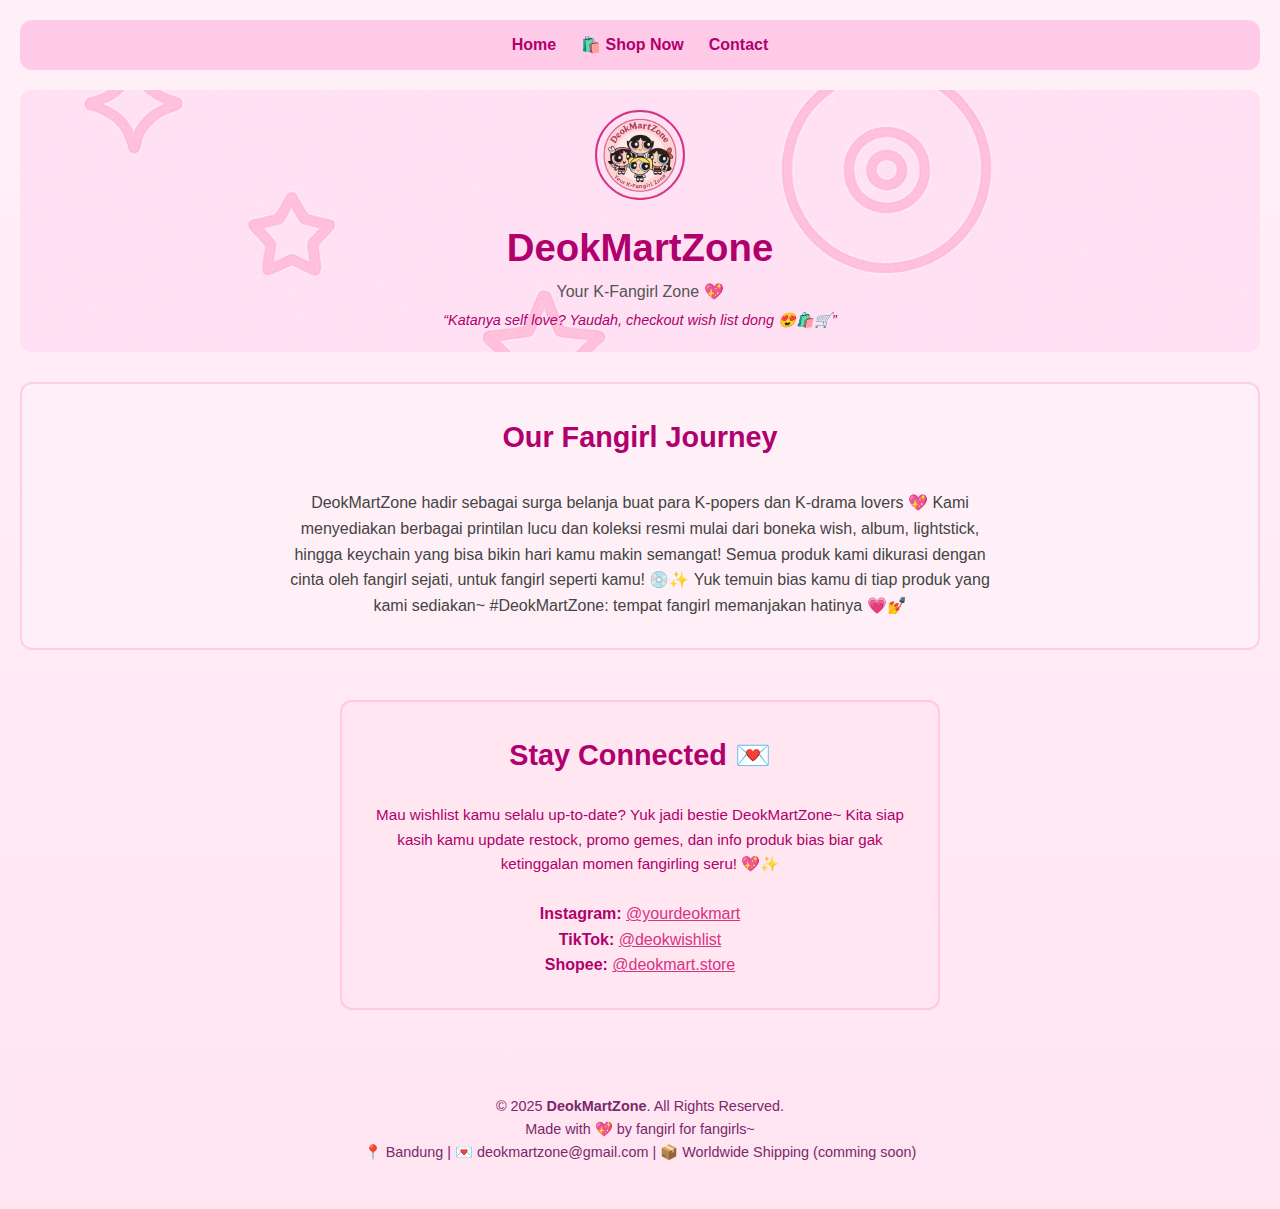
<file: index.html>
<!DOCTYPE html>
<html lang="en">
<head>
  <meta charset="UTF-8" />
  <meta name="viewport" content="width=device-width, initial-scale=1.0"/>
  <title>DeokMartZone</title>
  <style>
    * {
      margin: 0; padding: 0; box-sizing: border-box;
      font-family: 'Segoe UI', Tahoma, Geneva, Verdana, sans-serif;
    }
    body {
      background: linear-gradient(to bottom, #fff0f8, #ffe6f0);
      color: #333;
      line-height: 1.6;
      padding: 20px;
    }
    .navbar {
      background-color: #ffcae8;
      padding: 12px 20px;
      border-radius: 12px;
      margin-bottom: 20px;
      text-align: center;
    }
    .navbar ul {
      list-style: none;
      display: flex;
      justify-content: center;
      flex-wrap: wrap;
      gap: 25px;
    }
    .navbar a {
      text-decoration: none;
      color: #b0006d;
      font-weight: bold;
      font-size: 1em;
      transition: color 0.3s ease;
    }
    .navbar a:hover {
      color: #d63384;
    }
    header {
      text-align: center;
      background-color: #ffd9ec;
      padding: 20px;
      border-radius: 12px;
      background-image: url("header.png");
      background-size: cover;
      background-repeat: no-repeat;
      background-position: center;
      margin-bottom: 30px;
    }
    header img.logo {
      width: 90px;
      height: 90px;
      object-fit: cover;
      border-radius: 50%;
      border: 2px solid #d63384;
      margin-bottom: 10px;
    }
    header h1 {
      font-size: 2.4em;
      color: #b0006d;
    }
    header p {
      font-size: 1em;
      color: #555;
    }
    .tagline-quote {
      font-size: 0.9em;
      color: #b0006d;
      margin-top: 5px;
      font-style: italic;
    }
    .about {
      background-color: #fff0f7;
      padding: 30px 20px;
      border: 2px solid #ffcde6;
      border-radius: 12px;
      margin-bottom: 40px;
    }
    h2 {
      text-align: center;
      color: #b0006d;
      margin-bottom: 30px;
      font-size: 1.8em;
    }
    footer {
      margin-top: 60px;
      padding: 25px 20px;
      text-align: center;
      background-color: #ffe4f2;
      border-radius: 12px;
      color: #7a296b;
      font-size: 0.9em;
    }
    @media (max-width: 768px) {
      header h1 { font-size: 1.9em; }
    }
  </style>
</head>
<body>

<!-- 🩷 NAVIGATION BAR -->
<nav class="navbar">
  <ul>
    <li><a href="index.html">Home</a></li>
    <li><a href="produk.html">🛍️ Shop Now</a></li>
    <li><a href="#kontak">Contact</a></li>
  </ul>
</nav>

<!-- 🩷 HERO SECTION -->
<header>
  <img src="deokmartzone logo.png" alt="Logo" class="logo">
  <h1>DeokMartZone</h1>
  <p>Your K-Fangirl Zone 💖</p>
  <p class="tagline-quote">“Katanya self love? Yaudah, checkout wish list dong 😍🛍️🛒”</p>
</header>

<!-- 🪄 ABOUT SECTION -->
<section class="about">
  <h2>Our Fangirl Journey</h2>
  <p style="max-width: 700px; margin: auto; text-align: center; font-size: 1em; color: #444;">
    DeokMartZone hadir sebagai surga belanja buat para K-popers dan K-drama lovers 💖  
    Kami menyediakan berbagai printilan lucu dan koleksi resmi mulai dari boneka wish, album, lightstick, hingga keychain yang bisa bikin hari kamu makin semangat!  
    Semua produk kami dikurasi dengan cinta oleh fangirl sejati, untuk fangirl seperti kamu! 💿✨  
    Yuk temuin bias kamu di tiap produk yang kami sediakan~ #DeokMartZone: tempat fangirl memanjakan hatinya 💗💅
  </p>
</section>

<!-- 💌 Stay Connected -->
<section id="kontak" style="max-width: 600px; margin: 50px auto; background-color: #ffe6f0; border: 2px solid #ffc9e4; border-radius: 12px; padding: 30px; text-align: center;">
  <h2 style="color: #b0006d; margin-bottom: 25px;">Stay Connected 💌</h2>
  <p style="color: #b0006d; font-size: 0.95em; margin-bottom: 25px;">
    Mau wishlist kamu selalu up-to-date? Yuk jadi bestie DeokMartZone~  
    Kita siap kasih kamu update restock, promo gemes, dan info produk bias biar gak ketinggalan momen fangirling seru! 💖✨
  </p>
  <p><strong style="color: #b0006d;">Instagram:</strong> <a href="https://instagram.com/deokmartzone" style="color:#d63384;">@yourdeokmart</a></p>
  <p><strong style="color: #b0006d;">TikTok:</strong> <a href="https://tiktok.com/@deokmartzone" style="color:#d63384;">@deokwishlist</a></p>
  <p><strong style="color: #b0006d;">Shopee:</strong> <a href="https://shopee.co.id/deokmartzone" style="color:#d63384;">@deokmart.store</a></p>
</section>

<!-- 🧸 FOOTER -->
<footer>
  <p>&copy; 2025 <strong>DeokMartZone</strong>. All Rights Reserved.</p>
  <p>Made with 💖 by fangirl for fangirls~</p>
  <p>📍 Bandung | 💌 deokmartzone@gmail.com | 📦 Worldwide Shipping (comming soon)</p>
</footer>

</body>
</html>
</file>
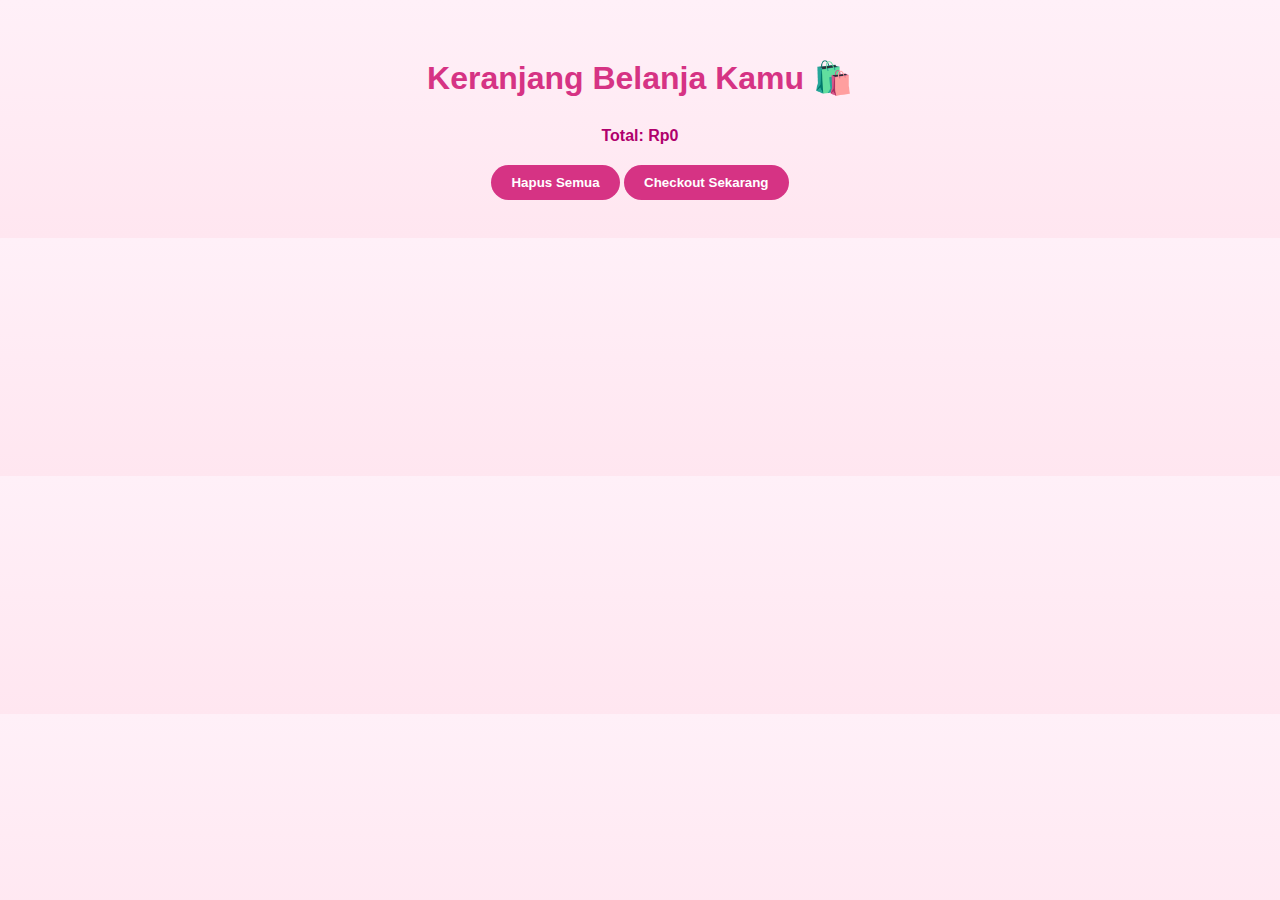
<file: checkout.html>
<!DOCTYPE html>
<html lang="id">
<head>
  <meta charset="UTF-8">
  <title>Checkout - DeokMartZone</title>
  <style>
    body {
      font-family: 'Segoe UI', sans-serif;
      background: linear-gradient(to bottom, #fff0f8, #ffe6f0);
      padding: 30px;
      color: #b0006d;
    }
    h1 {
      text-align: center;
      color: #d63384;
    }
    ul {
      list-style: none;
      padding: 0;
      margin-top: 30px;
    }
    li {
      background: white;
      padding: 12px;
      margin-bottom: 10px;
      border-radius: 12px;
      border: 2px solid #ffbee8;
      display: flex;
      justify-content: space-between;
      align-items: center;
    }
    .total {
      text-align: center;
      font-weight: bold;
      margin: 20px 0;
    }
    .btn {
      padding: 10px 20px;
      border: none;
      background: #d63384;
      color: white;
      border-radius: 20px;
      cursor: pointer;
      font-weight: bold;
    }
    .btn:hover {
      background: #b0006d;
    }
  </style>
</head>
<body>
  <h1>Keranjang Belanja Kamu 🛍️</h1>
  <ul id="checkout-items"></ul>
  <div class="total" id="checkout-total">Total: Rp0</div>
  <div style="text-align: center;">
    <button class="btn" onclick="clearCart()">Hapus Semua</button>
    <button class="btn" onclick="checkoutNow()">Checkout Sekarang</button>
  </div>

  <script>
    const cart = JSON.parse(localStorage.getItem("cart")) || [];
    const checkoutList = document.getElementById("checkout-items");
    const checkoutTotal = document.getElementById("checkout-total");

    let total = 0;

    cart.forEach((item, index) => {
      const li = document.createElement("li");
      li.innerHTML = `
        <span>${item.name} - Rp${item.price.toLocaleString()}</span>
        <button onclick="removeItem(${index})" class="btn">Hapus</button>
      `;
      checkoutList.appendChild(li);
      total += item.price;
    });

    checkoutTotal.textContent = `Total: Rp${total.toLocaleString()}`;

    function removeItem(index) {
      cart.splice(index, 1);
      localStorage.setItem("cart", JSON.stringify(cart));
      location.reload();
    }

    function clearCart() {
      localStorage.removeItem("cart");
      location.reload();
    }

    function checkoutNow() {
      alert("🎉 Checkout berhasil! Terima kasih sudah belanja di DeokMartZone!");
      localStorage.removeItem("cart");
      window.location.href = "success.html";
    }
  </script>
</body>
</html>
</file>
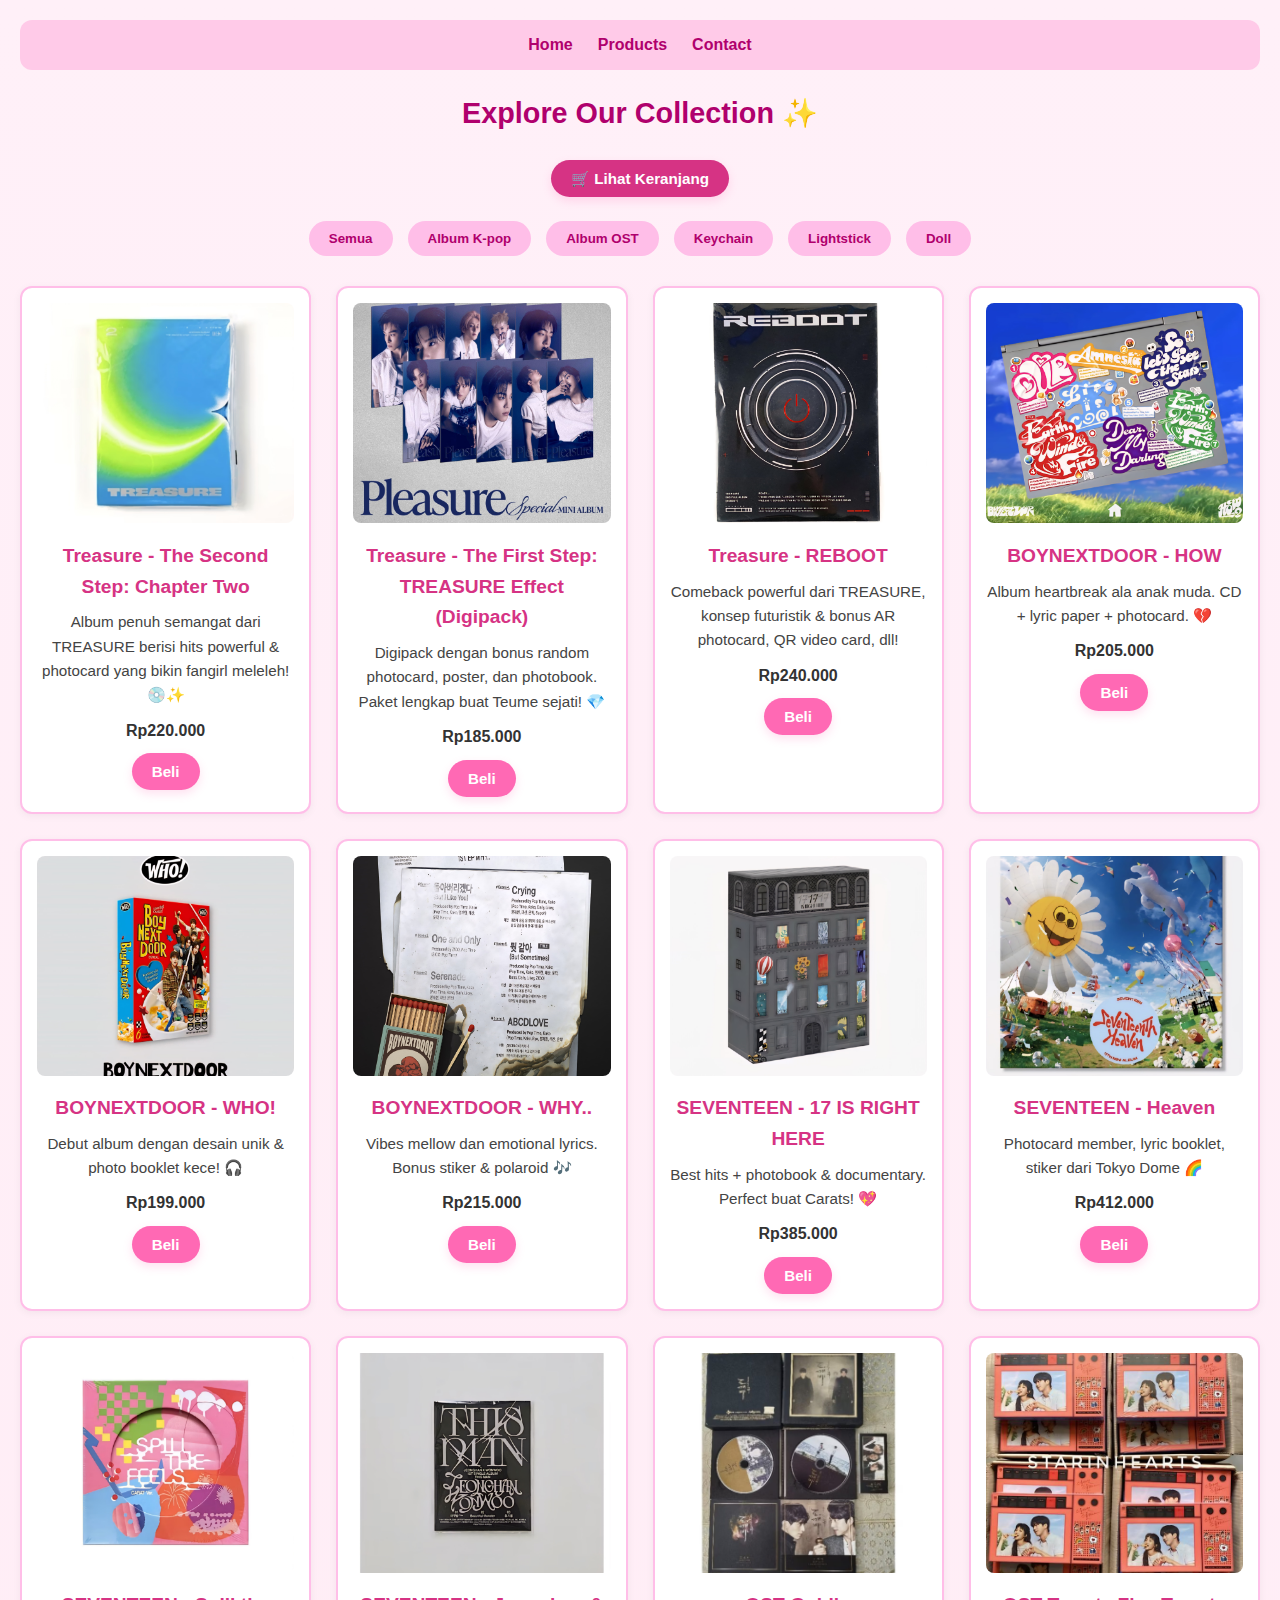
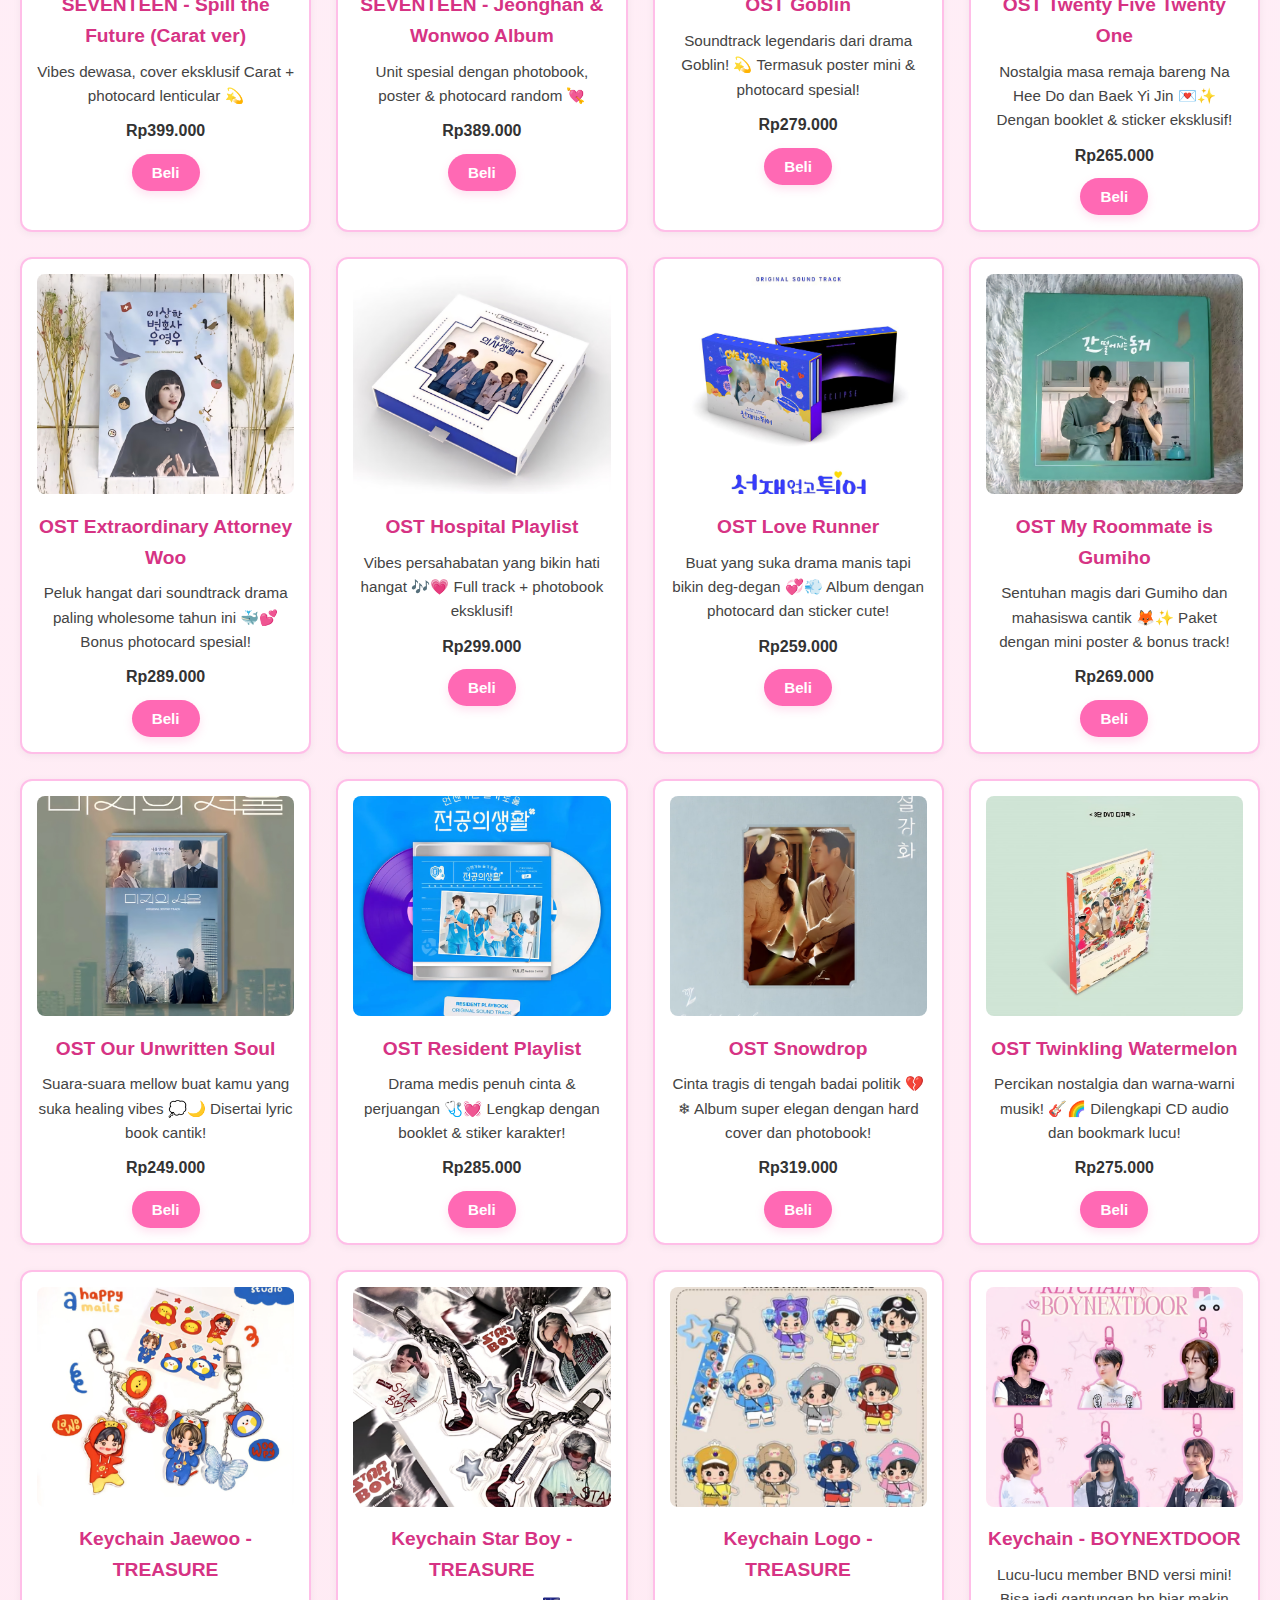
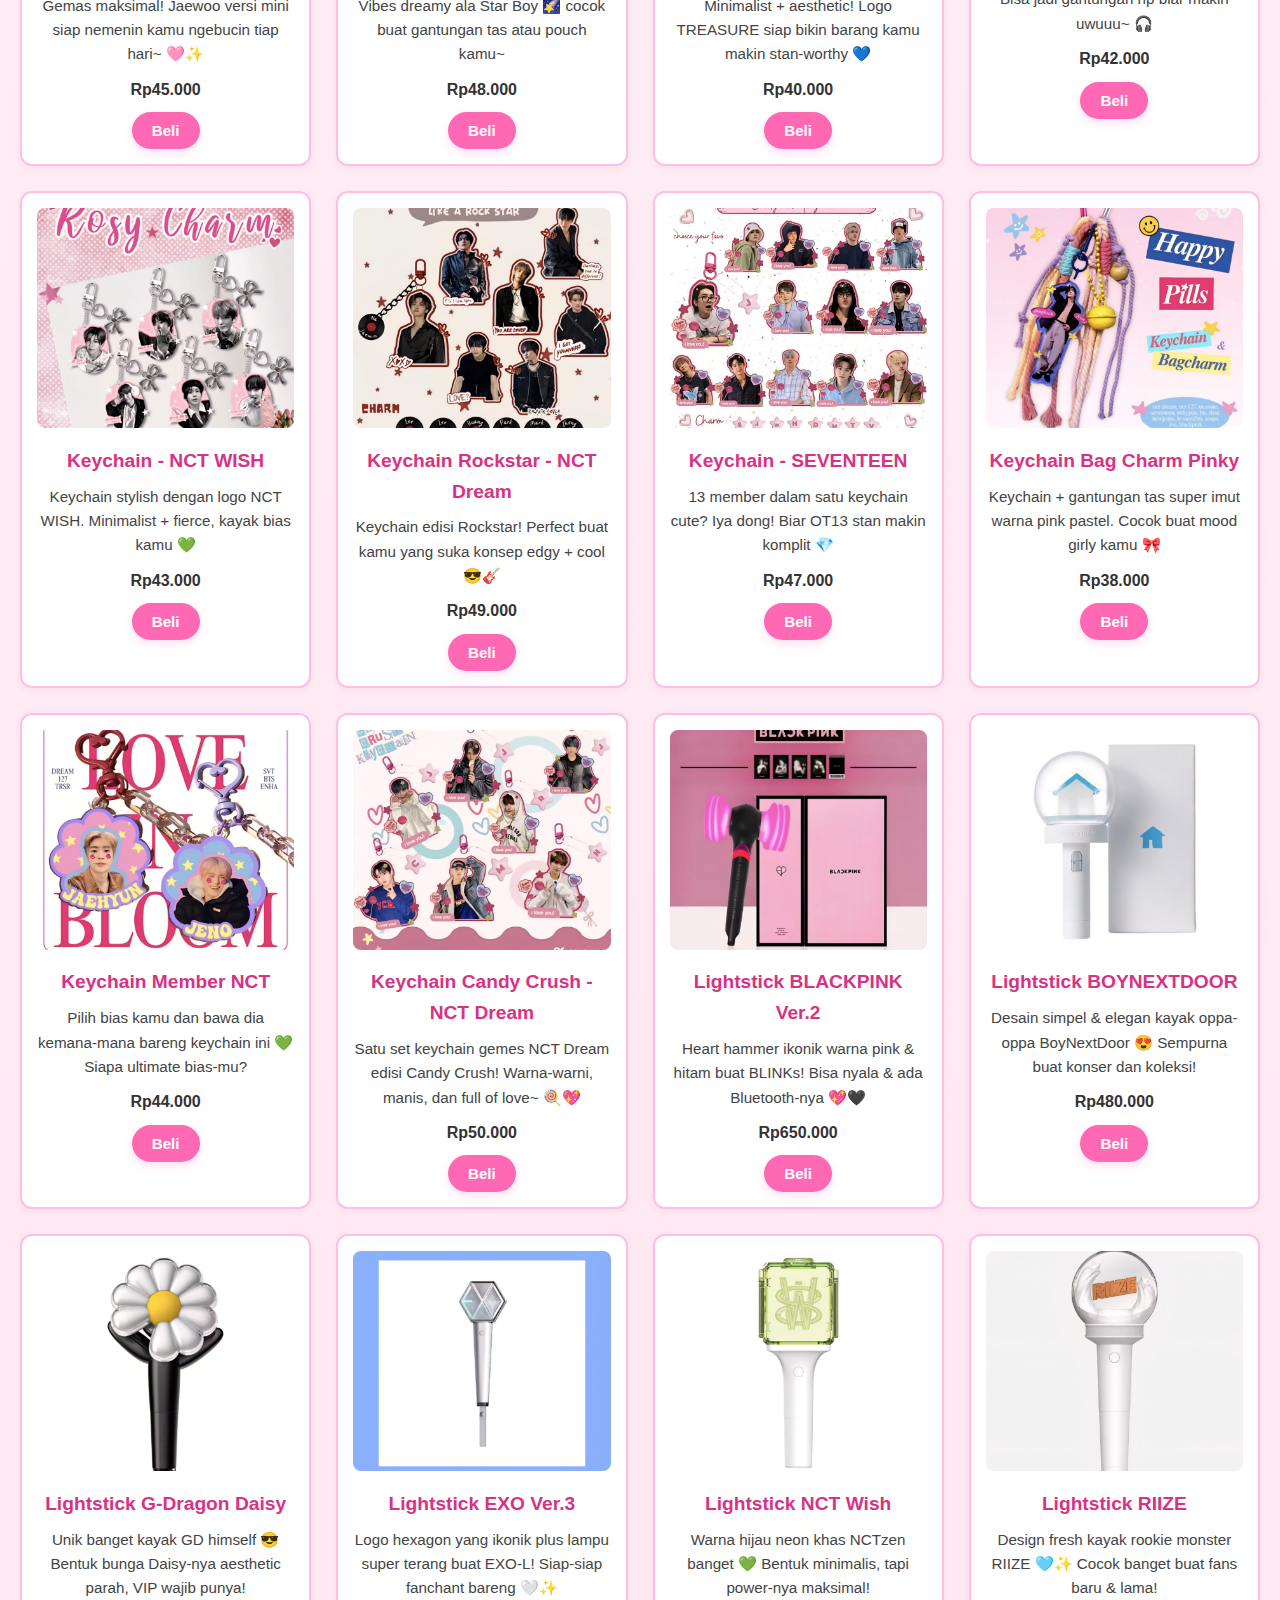
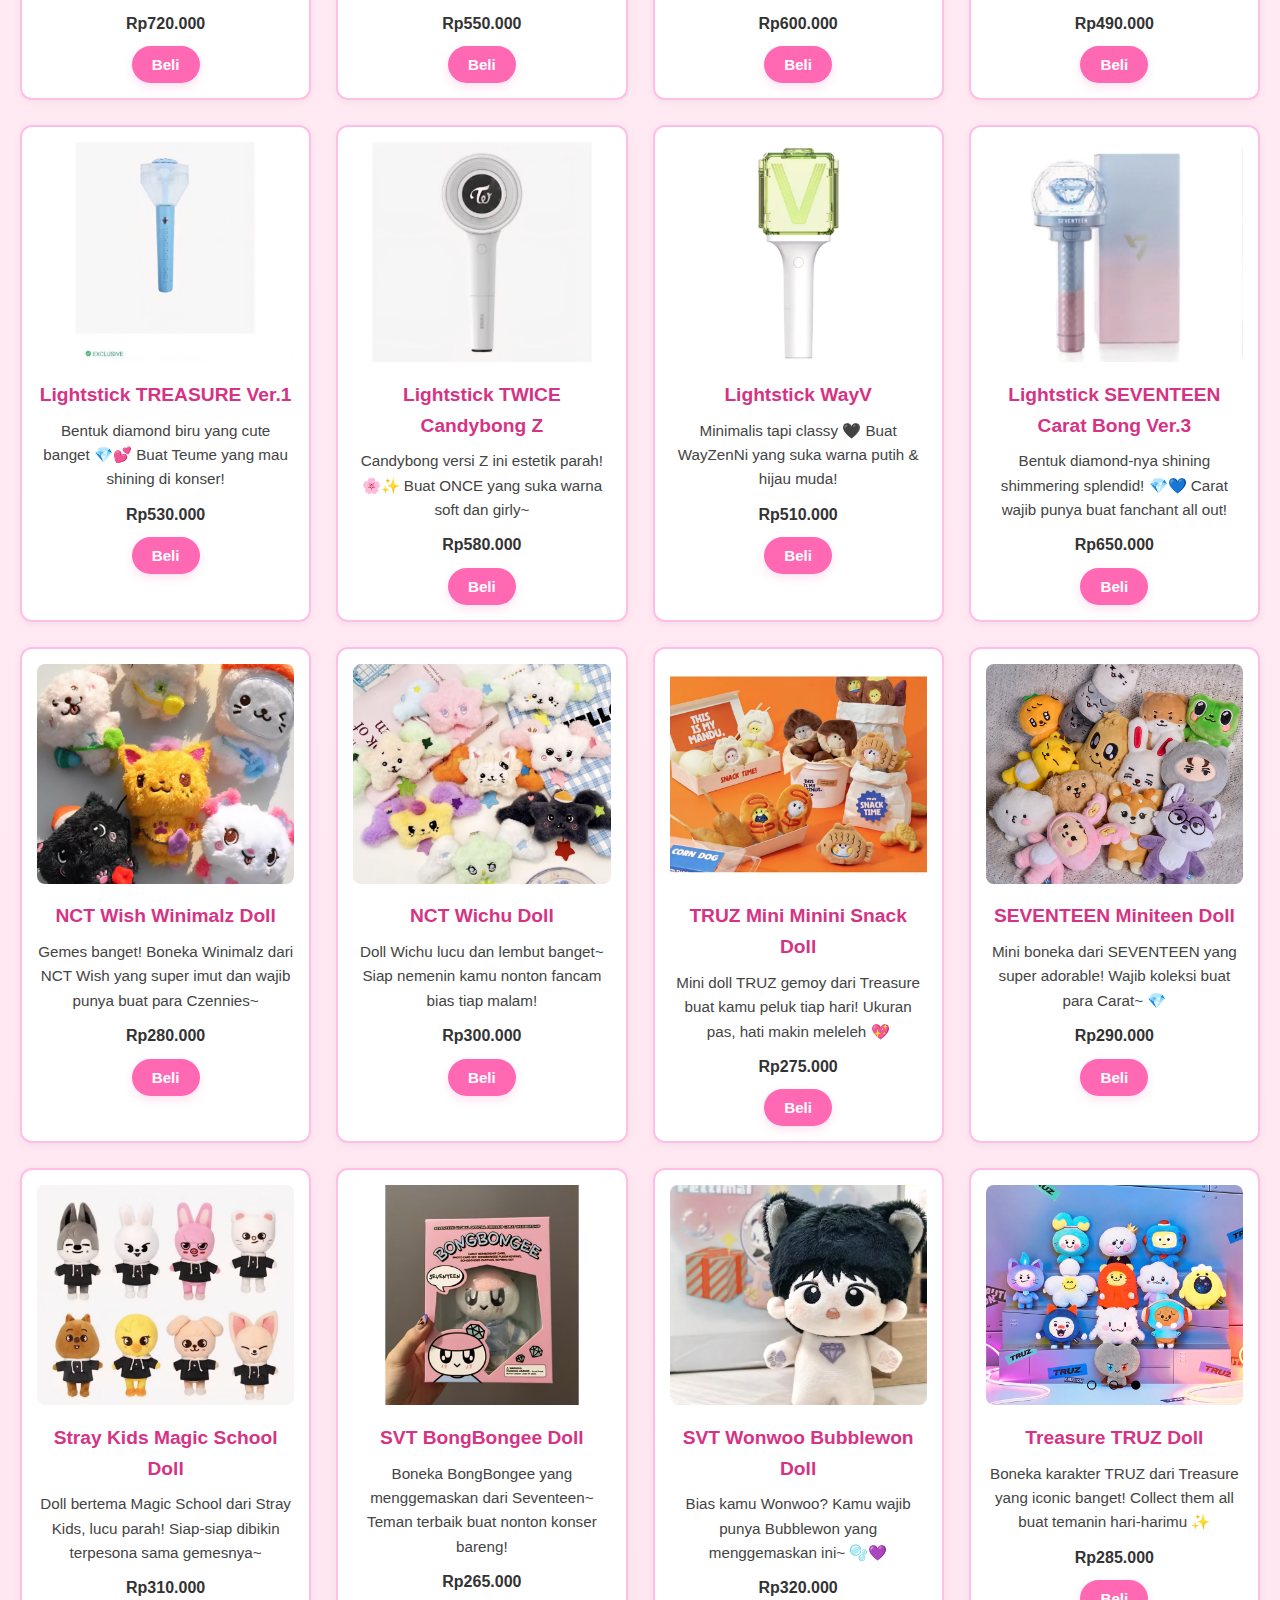
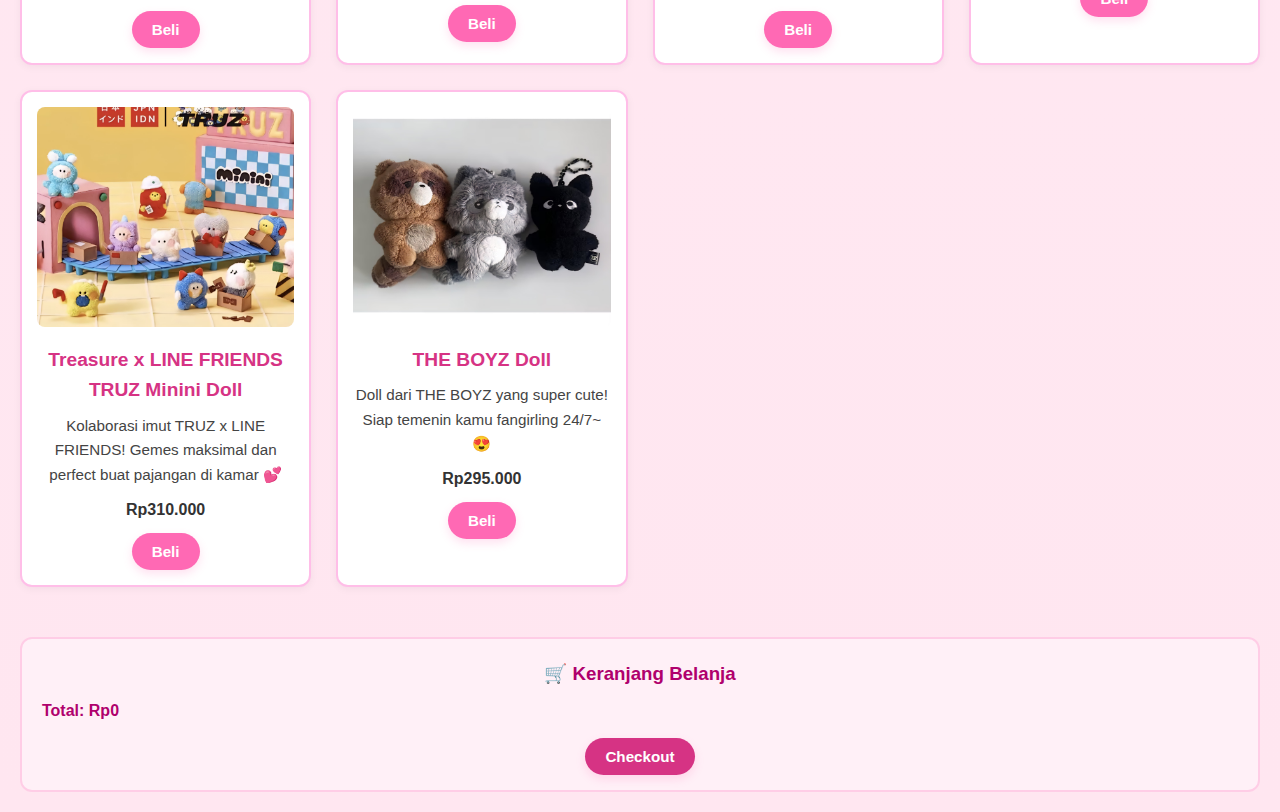
<file: produk.html>
<!DOCTYPE html>
<html lang="en">
<head>
  <meta charset="UTF-8" />
  <meta name="viewport" content="width=device-width, initial-scale=1.0"/>
  <title>DeokMartZone</title>
  <style>
       * {
      margin: 0; padding: 0; box-sizing: border-box;
      font-family: 'Segoe UI', Tahoma, Geneva, Verdana, sans-serif;
    }
    body {
      background: linear-gradient(to bottom, #fff0f8, #ffe6f0);
      color: #333;
      line-height: 1.6;
      padding: 20px;
    }
    .navbar {
      background-color: #ffcae8;
      padding: 12px 20px;
      border-radius: 12px;
      margin-bottom: 20px;
      text-align: center;
    }
    .navbar ul {
      list-style: none;
      display: flex;
      justify-content: center;
      flex-wrap: wrap;
      gap: 25px;
    }
    .navbar a {
      text-decoration: none;
      color: #b0006d;
      font-weight: bold;
      font-size: 1em;
      transition: color 0.3s ease;
    }
    .navbar a:hover {
      color: #d63384;
    }
    header {
      text-align: center;
      background-color: #ffd9ec;
      padding: 20px;
      border-radius: 12px;
      background-image: url("header.png");
      background-size: cover;
      background-repeat: no-repeat;
      background-position: center;
      margin-bottom: 30px;
    }
    header img.logo {
      width: 90px;
      height: 90px;
      object-fit: cover;
      border-radius: 50%;
      border: 2px solid #d63384;
      margin-bottom: 10px;
    }
    header h1 {
      font-size: 2.4em;
      color: #b0006d;
    }
    header p {
      font-size: 1em;
      color: #555;
    }
    .tagline-quote {
      font-size: 0.9em;
      color: #b0006d;
      margin-top: 5px;
      font-style: italic;
    }
    .about {
      background-color: #fff0f7;
      padding: 30px 20px;
      border: 2px solid #ffcde6;
      border-radius: 12px;
      margin-bottom: 40px;
    }
    h2 {
      text-align: center;
      color: #b0006d;
      margin-bottom: 30px;
      font-size: 1.8em;
    }
    .filter-buttons {
      display: flex;
      justify-content: center;
      flex-wrap: wrap;
      gap: 15px;
      margin: 30px 0;
    }
    .filter-buttons button {
      background-color: #ffbee8;
      border: none;
      padding: 10px 20px;
      border-radius: 20px;
      font-weight: bold;
      color: #b0006d;
      cursor: pointer;
      transition: background 0.3s ease;
    }
    .filter-buttons button:hover {
      background-color: #d63384;
      color: white;
    }
    #featured-products {
      display: grid;
      grid-template-columns: repeat(auto-fit, minmax(260px, 1fr));
      gap: 25px;
    }
    .product {
      background-color: #fff;
      border: 2px solid #ffbee8;
      padding: 15px;
      border-radius: 12px;
      text-align: center;
      box-shadow: 0 2px 8px rgba(0, 0, 0, 0.05);
      transition: transform 0.3s ease;
    }
    .product:hover {
      transform: scale(1.02);
    }
    .product img {
      width: 100%;
      height: 220px;
      object-fit: cover;
      border-radius: 8px;
      margin-bottom: 10px;
    }
    .product h3 {
      font-size: 1.2em;
      color: #d63384;
      margin-bottom: 8px;
    }
    .product p {
      font-size: 0.95em;
      margin-bottom: 10px;
      color: #444;
    }
    .product span {
      display: block;
      font-weight: bold;
      color: #333;
      margin-bottom: 10px;
    }
    .button {
      background-color: #ff69b4; /* Pink pastel */
      color: white;
      border: none;
      padding: 10px 20px;
      border-radius: 25px;
      font-weight: bold;
      cursor: pointer;
      font-size: 0.95em;
      box-shadow: 0 4px 10px rgba(255, 105, 180, 0.2);
      transition: background-color 0.3s, transform 0.2s ease;
    }
    .button:hover {
      background-color: #e0449b;
      transform: scale(1.05);
    }

    footer {
      margin-top: 60px;
      padding: 25px 20px;
      text-align: center;
      background-color: #ffd9ec;
      border-radius: 12px;
      color: #b0006d;
      font-size: 0.9em;
    }
    @media (max-width: 768px) {
      header h1 { font-size: 1.9em; }
      .product p { font-size: 0.9em; }
    }
  </style>
</head>
<body>

  <!-- NAVBAR -->
  <nav class="navbar">
    <ul>
      <li><a href="index.html">Home</a></li>
      <li><a href="#featured-products">Products</a></li>
      <li><a href="index.html#kontak">Contact</a></li>
    </ul>
  </nav>

  <!-- TITLE -->
  <h2>Explore Our Collection ✨</h2>

  <div style="text-align: center; margin-bottom: 20px;">
  <a href="checkout.html" class="button" style="background-color: #d63384; color: white; padding: 10px 20px; border-radius: 20px; text-decoration: none; font-weight: bold;">
    🛒 Lihat Keranjang
  </a>
</div>

  <!-- FILTER BUTTONS -->
  <div class="filter-buttons">
    <button onclick="filterProducts('all')">Semua</button>
    <button onclick="filterProducts('album')">Album K-pop</button>
    <button onclick="filterProducts('album ost')">Album OST</button>
    <button onclick="filterProducts('keychain')">Keychain</button>
    <button onclick="filterProducts('lightstick')">Lightstick</button>
    <button onclick="filterProducts('doll')">Doll</button>
  </div>

  <!-- PRODUK LIST -->
   <section id="featured-products">

  <!-- 💿 Album K-Pop -->
   <div class="product" data-category="album">
  <img src="album treasure chapter two.jpg" alt="Treasure Chapter Two" />
  <h3>Treasure - The Second Step: Chapter Two</h3>
  <p>Album penuh semangat dari TREASURE berisi hits powerful & photocard yang bikin fangirl meleleh! 💿✨</p>
  <span>Rp220.000</span>
  <button class="button" onclick="addToCart('Treasure - The Second Step: Chapter Two', 220000)">Beli</button>
</div>

<div class="product" data-category="album">
  <img src="album treasure pleasure digipack .jpg" alt="Treasure Pleasure" />
  <h3>Treasure - The First Step: TREASURE Effect (Digipack)</h3>
  <p>Digipack dengan bonus random photocard, poster, dan photobook. Paket lengkap buat Teume sejati! 💎</p>
  <span>Rp185.000</span>
  <button class="button" onclick="addToCart('Treasure - The First Step (Digipack)', 185000)">Beli</button>
</div>

<div class="product" data-category="album">
  <img src="album treasure reboot.jpg" alt="Treasure Reboot" />
  <h3>Treasure - REBOOT</h3>
  <p>Comeback powerful dari TREASURE, konsep futuristik & bonus AR photocard, QR video card, dll!</p>
  <span>Rp240.000</span>
  <button class="button" onclick="addToCart('Treasure - REBOOT', 240000)">Beli</button>
</div>

<div class="product" data-category="album">
  <img src="boynextdoor how.jpg" alt="BOYNEXTDOOR HOW" />
  <h3>BOYNEXTDOOR - HOW</h3>
  <p>Album heartbreak ala anak muda. CD + lyric paper + photocard. 💔</p>
  <span>Rp205.000</span>
  <button class="button" onclick="addToCart('BOYNEXTDOOR - HOW', 205000)">Beli</button>
</div>

<div class="product" data-category="album">
  <img src="boynextdoor who.jpg" alt="BOYNEXTDOOR WHO" />
  <h3>BOYNEXTDOOR - WHO!</h3>
  <p>Debut album dengan desain unik & photo booklet kece! 🎧</p>
  <span>Rp199.000</span>
  <button class="button" onclick="addToCart('BOYNEXTDOOR - WHO!', 199000)">Beli</button>
</div>

<div class="product" data-category="album">
  <img src="album boynextdoor why.jpg" alt="BOYNEXTDOOR WHY" />
  <h3>BOYNEXTDOOR - WHY..</h3>
  <p>Vibes mellow dan emotional lyrics. Bonus stiker & polaroid 🎶</p>
  <span>Rp215.000</span>
  <button class="button" onclick="addToCart('BOYNEXTDOOR - WHY..', 215000)">Beli</button>
</div>

<div class="product" data-category="album">
  <img src="seventeen '17 is right here'.jpg" alt="SEVENTEEN 17 is Right Here" />
  <h3>SEVENTEEN - 17 IS RIGHT HERE</h3>
  <p>Best hits + photobook & documentary. Perfect buat Carats! 💖</p>
  <span>Rp385.000</span>
  <button class="button" onclick="addToCart('SEVENTEEN - 17 IS RIGHT HERE', 385000)">Beli</button>
</div>

<div class="product" data-category="album">
  <img src="seventeen heaven .jpg" alt="SEVENTEEN Heaven" />
  <h3>SEVENTEEN - Heaven</h3>
  <p>Photocard member, lyric booklet, stiker dari Tokyo Dome 🌈</p>
  <span>Rp412.000</span>
  <button class="button" onclick="addToCart('SEVENTEEN - Heaven', 412000)">Beli</button>
</div>

<div class="product" data-category="album">
  <img src="spill the future carat ver.jpg" alt="SEVENTEEN Carat Version" />
  <h3>SEVENTEEN - Spill the Future (Carat ver)</h3>
  <p>Vibes dewasa, cover eksklusif Carat + photocard lenticular 💫</p>
  <span>Rp399.000</span>
  <button class="button" onclick="addToCart('SEVENTEEN - Spill the Future (Carat ver)', 399000)">Beli</button>
</div>

<div class="product" data-category="album">
  <img src="album jxw.jpg" alt="Jeonghan & Wonwoo Album" />
  <h3>SEVENTEEN - Jeonghan & Wonwoo Album</h3>
  <p>Unit spesial dengan photobook, poster & photocard random 💘</p>
  <span>Rp389.000</span>
  <button class="button" onclick="addToCart('SEVENTEEN - Jeonghan & Wonwoo Album', 389000)">Beli</button>
</div>

  <!-- 💿 Album OST -->
   <div class="product" data-category="album ost">
  <img src="album ost goblin.jpg" alt="OST Goblin">
  <h3>OST Goblin</h3>
  <p>Soundtrack legendaris dari drama Goblin! 💫 Termasuk poster mini & photocard spesial!</p>
  <span>Rp279.000</span>
  <button class="button" onclick="addToCart('OST Goblin', 279000)">Beli</button>
</div>

<div class="product" data-category="album ost">
  <img src="album ost 2521.jpg" alt="OST Twenty Five Twenty One">
  <h3>OST Twenty Five Twenty One</h3>
  <p>Nostalgia masa remaja bareng Na Hee Do dan Baek Yi Jin 💌✨ Dengan booklet & sticker eksklusif!</p>
  <span>Rp265.000</span>
  <button class="button" onclick="addToCart('OST Twenty Five Twenty One', 265000)">Beli</button>
</div>

<div class="product" data-category="album ost">
  <img src="album ost exraordinary attorny woo.jpg" alt="OST Extraordinary Attorney Woo">
  <h3>OST Extraordinary Attorney Woo</h3>
  <p>Peluk hangat dari soundtrack drama paling wholesome tahun ini 🐳💕 Bonus photocard spesial!</p>
  <span>Rp289.000</span>
  <button class="button" onclick="addToCart('OST Extraordinary Attorney Woo', 289000)">Beli</button>
</div>

<div class="product" data-category="album ost">
  <img src="album ost hospital playlist.jpg" alt="OST Hospital Playlist">
  <h3>OST Hospital Playlist</h3>
  <p>Vibes persahabatan yang bikin hati hangat 🎶💗 Full track + photobook eksklusif!</p>
  <span>Rp299.000</span>
  <button class="button" onclick="addToCart('OST Hospital Playlist', 299000)">Beli</button>
</div>

<div class="product" data-category="album ost">
  <img src="album ost lovely runner.jpg" alt="OST Love Runner">
  <h3>OST Love Runner</h3>
  <p>Buat yang suka drama manis tapi bikin deg-degan 💞💨 Album dengan photocard dan sticker cute!</p>
  <span>Rp259.000</span>
  <button class="button" onclick="addToCart('OST Love Runner', 259000)">Beli</button>
</div>

<div class="product" data-category="album ost">
  <img src="album ost my rommate is gumiho.jpg" alt="OST My Roommate is Gumiho">
  <h3>OST My Roommate is Gumiho</h3>
  <p>Sentuhan magis dari Gumiho dan mahasiswa cantik 🦊✨ Paket dengan mini poster & bonus track!</p>
  <span>Rp269.000</span>
  <button class="button" onclick="addToCart('OST My Roommate is Gumiho', 269000)">Beli</button>
</div>

<div class="product" data-category="album ost">
  <img src="album ost our unwritten soul.jpg" alt="OST Our Unwritten Soul">
  <h3>OST Our Unwritten Soul</h3>
  <p>Suara-suara mellow buat kamu yang suka healing vibes 💭🌙 Disertai lyric book cantik!</p>
  <span>Rp249.000</span>
  <button class="button" onclick="addToCart('OST Our Unwritten Soul', 249000)">Beli</button>
</div>

<div class="product" data-category="album ost">
  <img src="album ost resident palybook.jpg" alt="OST Resident Playlist">
  <h3>OST Resident Playlist</h3>
  <p>Drama medis penuh cinta & perjuangan 🩺💓 Lengkap dengan booklet & stiker karakter!</p>
  <span>Rp285.000</span>
  <button class="button" onclick="addToCart('OST Resident Playlist', 285000)">Beli</button>
</div>

<div class="product" data-category="album ost">
  <img src="album ost snowdrop.jpg" alt="OST Snowdrop">
  <h3>OST Snowdrop</h3>
  <p>Cinta tragis di tengah badai politik 💔❄ Album super elegan dengan hard cover dan photobook!</p>
  <span>Rp319.000</span>
  <button class="button" onclick="addToCart('OST Snowdrop', 319000)">Beli</button>
</div>

<div class="product" data-category="album ost">
  <img src="album ost twinkling watermelon.jpg" alt="OST Twinkling Watermelon">
  <h3>OST Twinkling Watermelon</h3>
  <p>Percikan nostalgia dan warna-warni musik! 🎸🌈 Dilengkapi CD audio dan bookmark lucu!</p>
  <span>Rp275.000</span>
  <button class="button" onclick="addToCart('OST Twinkling Watermelon', 275000)">Beli</button>
</div>


  <!-- Keychain -->
  <div class="product" data-category="keychain">
  <img src="jaewoo keychain treasure.jpg" alt="Jaewoo Keychain Treasure">
  <h3>Keychain Jaewoo - TREASURE</h3>
  <p>Gemas maksimal! Jaewoo versi mini siap nemenin kamu ngebucin tiap hari~ 🩷✨</p>
  <span>Rp45.000</span>
  <button class="button" onclick="addToCart('Keychain Jaewoo - TREASURE', 45000)">Beli</button>
</div>

<div class="product" data-category="keychain">
  <img src="keychain treasure  star boy.jpg" alt="Treasure Star Boy Keychain">
  <h3>Keychain Star Boy - TREASURE</h3>
  <p>Vibes dreamy ala Star Boy 🌠 cocok buat gantungan tas atau pouch kamu~</p>
  <span>Rp48.000</span>
  <button class="button" onclick="addToCart('Keychain Star Boy - TREASURE', 48000)">Beli</button>
</div>

<div class="product" data-category="keychain">
  <img src="keychain treasure.jpg" alt="Treasure Keychain">
  <h3>Keychain Logo - TREASURE</h3>
  <p>Minimalist + aesthetic! Logo TREASURE siap bikin barang kamu makin stan-worthy 💙</p>
  <span>Rp40.000</span>
  <button class="button" onclick="addToCart('Keychain Logo - TREASURE', 40000)">Beli</button>
</div>

<div class="product" data-category="keychain">
  <img src="keychain boynextdoor.jpg" alt="BOYNEXTDOOR Keychain">
  <h3>Keychain - BOYNEXTDOOR</h3>
  <p>Lucu-lucu member BND versi mini! Bisa jadi gantungan hp biar makin uwuuu~ 🎧</p>
  <span>Rp42.000</span>
  <button class="button" onclick="addToCart('Keychain - BOYNEXTDOOR', 42000)">Beli</button>
</div>

<div class="product" data-category="keychain">
  <img src="keychain nct wish.jpg" alt="NCT WISH Keychain">
  <h3>Keychain - NCT WISH</h3>
  <p>Keychain stylish dengan logo NCT WISH. Minimalist + fierce, kayak bias kamu 💚</p>
  <span>Rp43.000</span>
  <button class="button" onclick="addToCart('Keychain - NCT WISH', 43000)">Beli</button>
</div>

<div class="product" data-category="keychain">
  <img src="nct dream rock star.jpg" alt="NCT Dream Rock Star Keychain">
  <h3>Keychain Rockstar - NCT Dream</h3>
  <p>Keychain edisi Rockstar! Perfect buat kamu yang suka konsep edgy + cool 😎🎸</p>
  <span>Rp49.000</span>
  <button class="button" onclick="addToCart('Keychain Rockstar - NCT Dream', 49000)">Beli</button>
</div>

<div class="product" data-category="keychain">
  <img src="seventeen keychain.jpg" alt="Seventeen Keychain">
  <h3>Keychain - SEVENTEEN</h3>
  <p>13 member dalam satu keychain cute? Iya dong! Biar OT13 stan makin komplit 💎</p>
  <span>Rp47.000</span>
  <button class="button" onclick="addToCart('Keychain - SEVENTEEN', 47000)">Beli</button>
</div>

<div class="product" data-category="keychain">
  <img src="keychain bagcharm.jpg" alt="Keychain Bag Charm">
  <h3>Keychain Bag Charm Pinky</h3>
  <p>Keychain + gantungan tas super imut warna pink pastel. Cocok buat mood girly kamu 🎀</p>
  <span>Rp38.000</span>
  <button class="button" onclick="addToCart('Keychain Bag Charm Pinky', 38000)">Beli</button>
</div>

<div class="product" data-category="keychain">
  <img src="nct keychain.jpg" alt="NCT Keychain">
  <h3>Keychain Member NCT</h3>
  <p>Pilih bias kamu dan bawa dia kemana-mana bareng keychain ini 💚 Siapa ultimate bias-mu?</p>
  <span>Rp44.000</span>
  <button class="button" onclick="addToCart('Keychain Member NCT', 44000)">Beli</button>
</div>

<div class="product" data-category="keychain">
  <img src="keychain nct dream.jpg" alt="NCT Dream Candy Crush Keychain">
  <h3>Keychain Candy Crush - NCT Dream</h3>
  <p>Satu set keychain gemes NCT Dream edisi Candy Crush! Warna-warni, manis, dan full of love~ 🍭💖</p>
  <span>Rp50.000</span>
  <button class="button" onclick="addToCart('Keychain Candy Crush - NCT Dream', 50000)">Beli</button>
</div>

<!-- Lightstick K-Pop -->
<div class="product" data-category="lightstick">
  <img src="lightstick blackpink.jpg" alt="Lightstick BLACKPINK">
  <h3>Lightstick BLACKPINK Ver.2</h3>
  <p>Heart hammer ikonik warna pink & hitam buat BLINKs! Bisa nyala & ada Bluetooth-nya 💖🖤</p>
  <span>Rp650.000</span>
  <button class="button" onclick="addToCart('Lightstick BLACKPINK Ver.2', 650000)">Beli</button>
</div>

<div class="product" data-category="lightstick">
  <img src="lightstick boynextdoor.jpg" alt="Lightstick BOYNEXTDOOR">
  <h3>Lightstick BOYNEXTDOOR</h3>
  <p>Desain simpel & elegan kayak oppa-oppa BoyNextDoor 😍 Sempurna buat konser dan koleksi!</p>
  <span>Rp480.000</span>
  <button class="button" onclick="addToCart('Lightstick BOYNEXTDOOR', 480000)">Beli</button>
</div>

<div class="product" data-category="lightstick">
  <img src="lightstick daisy g-dragon.jpg" alt="Lightstick G-Dragon Daisy">
  <h3>Lightstick G-Dragon Daisy</h3>
  <p>Unik banget kayak GD himself 😎 Bentuk bunga Daisy-nya aesthetic parah, VIP wajib punya!</p>
  <span>Rp720.000</span>
  <button class="button" onclick="addToCart('Lightstick G-Dragon Daisy', 720000)">Beli</button>
</div>

<div class="product" data-category="lightstick">
  <img src="lightstick exo.jpg" alt="Lightstick EXO">
  <h3>Lightstick EXO Ver.3</h3>
  <p>Logo hexagon yang ikonik plus lampu super terang buat EXO-L! Siap-siap fanchant bareng 🤍✨</p>
  <span>Rp550.000</span>
  <button class="button" onclick="addToCart('Lightstick EXO Ver.3', 550000)">Beli</button>
</div>

<div class="product" data-category="lightstick">
  <img src="lightstick nct wish.jpg" alt="Lightstick NCT Wish">
  <h3>Lightstick NCT Wish</h3>
  <p>Warna hijau neon khas NCTzen banget 💚 Bentuk minimalis, tapi power-nya maksimal!</p>
  <span>Rp600.000</span>
  <button class="button" onclick="addToCart('Lightstick NCT Wish', 600000)">Beli</button>
</div>

<div class="product" data-category="lightstick">
  <img src="lightstick riize.jpg" alt="Lightstick RIIZE">
  <h3>Lightstick RIIZE</h3>
  <p>Design fresh kayak rookie monster RIIZE 🩵✨ Cocok banget buat fans baru & lama!</p>
  <span>Rp490.000</span>
  <button class="button" onclick="addToCart('Lightstick RIIZE', 490000)">Beli</button>
</div>

<div class="product" data-category="lightstick">
  <img src="lightstick treasure.jpg" alt="Lightstick TREASURE">
  <h3>Lightstick TREASURE Ver.1</h3>
  <p>Bentuk diamond biru yang cute banget 💎💕 Buat Teume yang mau shining di konser!</p>
  <span>Rp530.000</span>
  <button class="button" onclick="addToCart('Lightstick TREASURE Ver.1', 530000)">Beli</button>
</div>

<div class="product" data-category="lightstick">
  <img src="lightstick twice.jpg" alt="Lightstick TWICE">
  <h3>Lightstick TWICE Candybong Z</h3>
  <p>Candybong versi Z ini estetik parah! 🌸✨ Buat ONCE yang suka warna soft dan girly~</p>
  <span>Rp580.000</span>
  <button class="button" onclick="addToCart('Lightstick TWICE Candybong Z', 580000)">Beli</button>
</div>

<div class="product" data-category="lightstick">
  <img src="lightstick wayv.jpg" alt="Lightstick WayV">
  <h3>Lightstick WayV</h3>
  <p>Minimalis tapi classy 🖤 Buat WayZenNi yang suka warna putih & hijau muda!</p>
  <span>Rp510.000</span>
  <button class="button" onclick="addToCart('Lightstick WayV', 510000)">Beli</button>
</div>

<div class="product" data-category="lightstick">
  <img src="lightsticl carat ver 3.jpg" alt="Lightstick SEVENTEEN">
  <h3>Lightstick SEVENTEEN Carat Bong Ver.3</h3>
  <p>Bentuk diamond-nya shining shimmering splendid! 💎💙 Carat wajib punya buat fanchant all out!</p>
  <span>Rp650.000</span>
  <button class="button" onclick="addToCart('Lightstick SEVENTEEN Carat Bong Ver.3', 650000)">Beli</button>
</div>


<!-- Doll K-pop -->
<div class="product" data-category="doll">
  <img src="nct wish winimalz.jpg" alt="NCT Wish Winimalz Doll">
  <h3>NCT Wish Winimalz Doll</h3>
  <p>Gemes banget! Boneka Winimalz dari NCT Wish yang super imut dan wajib punya buat para Czennies~</p>
  <span>Rp280.000</span>
  <button class="button" onclick="addToCart('NCT Wish Winimalz Doll', 280000)">Beli</button>
</div>

<div class="product" data-category="doll">
  <img src="nct wichu doll.jpg" alt="NCT Wichu Doll">
  <h3>NCT Wichu Doll</h3>
  <p>Doll Wichu lucu dan lembut banget~ Siap nemenin kamu nonton fancam bias tiap malam!</p>
  <span>Rp300.000</span>
  <button class="button" onclick="addToCart('NCT Wichu Doll', 300000)">Beli</button>
</div>

<div class="product" data-category="doll">
  <img src="truz minini snack doll.jpg" alt="TRUZ Mini Minini Snack Doll">
  <h3>TRUZ Mini Minini Snack Doll</h3>
  <p>Mini doll TRUZ gemoy dari Treasure buat kamu peluk tiap hari! Ukuran pas, hati makin meleleh 💖</p>
  <span>Rp275.000</span>
  <button class="button" onclick="addToCart('TRUZ Mini Minini Snack Doll', 275000)">Beli</button>
</div>

<div class="product" data-category="doll">
  <img src="seventeen miniteen.jpg" alt="SEVENTEEN Miniteen Doll">
  <h3>SEVENTEEN Miniteen Doll</h3>
  <p>Mini boneka dari SEVENTEEN yang super adorable! Wajib koleksi buat para Carat~ 💎</p>
  <span>Rp290.000</span>
  <button class="button" onclick="addToCart('SEVENTEEN Miniteen Doll', 290000)">Beli</button>
</div>

<div class="product" data-category="doll">
  <img src="stray kids magic scholl doll .jpg" alt="Stray Kids Magic School Doll">
  <h3>Stray Kids Magic School Doll</h3>
  <p>Doll bertema Magic School dari Stray Kids, lucu parah! Siap-siap dibikin terpesona sama gemesnya~</p>
  <span>Rp310.000</span>
  <button class="button" onclick="addToCart('Stray Kids Magic School Doll', 310000)">Beli</button>
</div>

<div class="product" data-category="doll">
  <img src="svt bongbongee doll.jpg" alt="SVT BongBongee Doll">
  <h3>SVT BongBongee Doll</h3>
  <p>Boneka BongBongee yang menggemaskan dari Seventeen~ Teman terbaik buat nonton konser bareng!</p>
  <span>Rp265.000</span>
  <button class="button" onclick="addToCart('SVT BongBongee Doll', 265000)">Beli</button>
</div>

<div class="product" data-category="doll">
  <img src="svt wonwoo bubblewon.jpg" alt="SVT Wonwoo Bubblewon Doll">
  <h3>SVT Wonwoo Bubblewon Doll</h3>
  <p>Bias kamu Wonwoo? Kamu wajib punya Bubblewon yang menggemaskan ini~ 🫧💜</p>
  <span>Rp320.000</span>
  <button class="button" onclick="addToCart('SVT Wonwoo Bubblewon Doll', 320000)">Beli</button>
</div>

<div class="product" data-category="doll">
  <img src="treasure truz.jpg" alt="Treasure TRUZ Doll">
  <h3>Treasure TRUZ Doll</h3>
  <p>Boneka karakter TRUZ dari Treasure yang iconic banget! Collect them all buat temanin hari-harimu ✨</p>
  <span>Rp285.000</span>
  <button class="button" onclick="addToCart('Treasure TRUZ Doll', 285000)">Beli</button>
</div>

<div class="product" data-category="doll">
  <img src="treasure x line friends truzz minini doll.jpg" alt="Treasure x LINE FRIENDS TRUZ Minini Doll">
  <h3>Treasure x LINE FRIENDS TRUZ Minini Doll</h3>
  <p>Kolaborasi imut TRUZ x LINE FRIENDS! Gemes maksimal dan perfect buat pajangan di kamar 💕</p>
  <span>Rp310.000</span>
  <button class="button" onclick="addToCart('Treasure x LINE FRIENDS TRUZ Minini Doll', 310000)">Beli</button>
</div>

<div class="product" data-category="doll">
  <img src="doll the boyz.jpg" alt="THE BOYZ Doll">
  <h3>THE BOYZ Doll</h3>
  <p>Doll dari THE BOYZ yang super cute! Siap temenin kamu fangirling 24/7~ 😍</p>
  <span>Rp295.000</span>
  <button class="button" onclick="addToCart('THE BOYZ Doll', 295000)">Beli</button>
</div>

</section>

<!-- KERANJANG BELANJA -->
<div id="cart" style="margin-top: 50px; background: #fff0f7; border: 2px solid #ffcde6; border-radius: 12px; padding: 20px;">
  <h3 style="color: #b0006d; text-align:center;">🛒 Keranjang Belanja</h3>
  <ul id="cart-items" style="list-style: none; padding: 0; margin-bottom: 10px;"></ul>
  <p id="cart-total" style="font-weight: bold; color: #b0006d;"></p>
  <div style="text-align:center; margin-top: 20px;">
    <a href="checkout.html" class="button" style="background-color: #d63384; color: white; padding: 10px 20px; border-radius: 20px; text-decoration: none;">Checkout</a>
  </div>
</div>

<!-- SCRIPT -->
<script>
  const cart = JSON.parse(localStorage.getItem("cart")) || [];

  function addToCart(name, price) {
    cart.push({ name, price });
    localStorage.setItem("cart", JSON.stringify(cart));
    alert(`🛒 ${name} berhasil ditambahkan ke keranjang!\nTotal item di keranjang: ${cart.length}`);
    updateCartDisplay();
    showCartPopup();
  }

  function showCartPopup() {
    const popup = document.getElementById("cart-popup");
    popup.style.display = "block";
    popup.style.animation = "bounce 1s ease";
    setTimeout(() => {
      popup.style.display = "none";
    }, 1000);
  }

  function updateCartDisplay() {
    const cartItems = document.getElementById("cart-items");
    const cartTotal = document.getElementById("cart-total");
    if (!cartItems || !cartTotal) return;

    cartItems.innerHTML = "";
    let total = 0;
    cart.forEach(item => {
      const li = document.createElement("li");
      li.textContent = `${item.name} - Rp${item.price.toLocaleString()}`;
      cartItems.appendChild(li);
      total += item.price;
    });
    cartTotal.textContent = `Total: Rp${total.toLocaleString()}`;
  }

  function filterProducts(category) {
    const products = document.querySelectorAll('.product');
    products.forEach(product => {
      if (category === 'all' || product.dataset.category === category) {
        product.style.display = 'block';
      } else {
        product.style.display = 'none';
      }
    });
  }

  updateCartDisplay();
</script>

<!-- Pop-up animasi keranjang -->
<div id="cart-popup" style="
  display: none;
  position: fixed;
  bottom: 80px;
  right: 30px;
  font-size: 40px;
  animation: bounce 1s ease;
  z-index: 9999;
">🛒</div>

<style>
@keyframes bounce {
  0% { transform: scale(1); opacity: 0; }
  30% { transform: scale(1.4); opacity: 1; }
  60% { transform: scale(1); }
  100% { transform: scale(0.8); opacity: 0; }
}
</style>

</body>
</html>
</file>
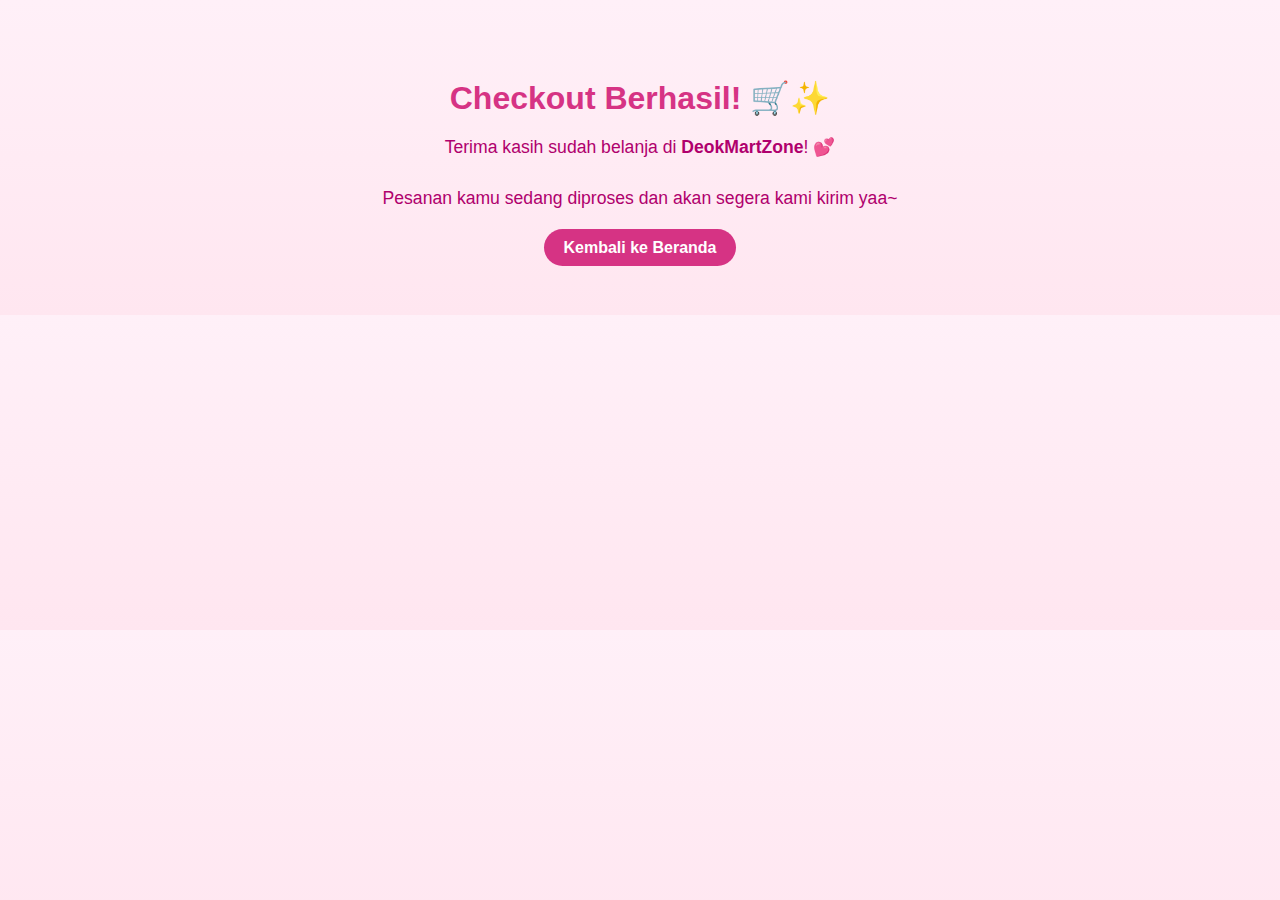
<file: success.html>
<!DOCTYPE html>
<html lang="id">
<head>
  <meta charset="UTF-8">
  <title>Checkout Berhasil 🎉</title>
  <style>
    body {
      font-family: 'Segoe UI', sans-serif;
      background: linear-gradient(to bottom, #fff0f8, #ffe6f0);
      color: #b0006d;
      text-align: center;
      padding: 50px;
    }

    h1 {
      font-size: 2em;
      color: #d63384;
      margin-bottom: 20px;
    }

    p {
      font-size: 1.1em;
      margin-bottom: 30px;
    }

    a {
      background-color: #d63384;
      color: white;
      padding: 10px 20px;
      border-radius: 25px;
      text-decoration: none;
      font-weight: bold;
    }

    a:hover {
      background-color: #b0006d;
    }
  </style>
</head>
<body>
  <h1>Checkout Berhasil! 🛒✨</h1>
  <p>Terima kasih sudah belanja di <strong>DeokMartZone</strong>! 💕</p>
  <p>Pesanan kamu sedang diproses dan akan segera kami kirim yaa~</p>
  <a href="index.html">Kembali ke Beranda</a>
</body>
</html>
</file>
